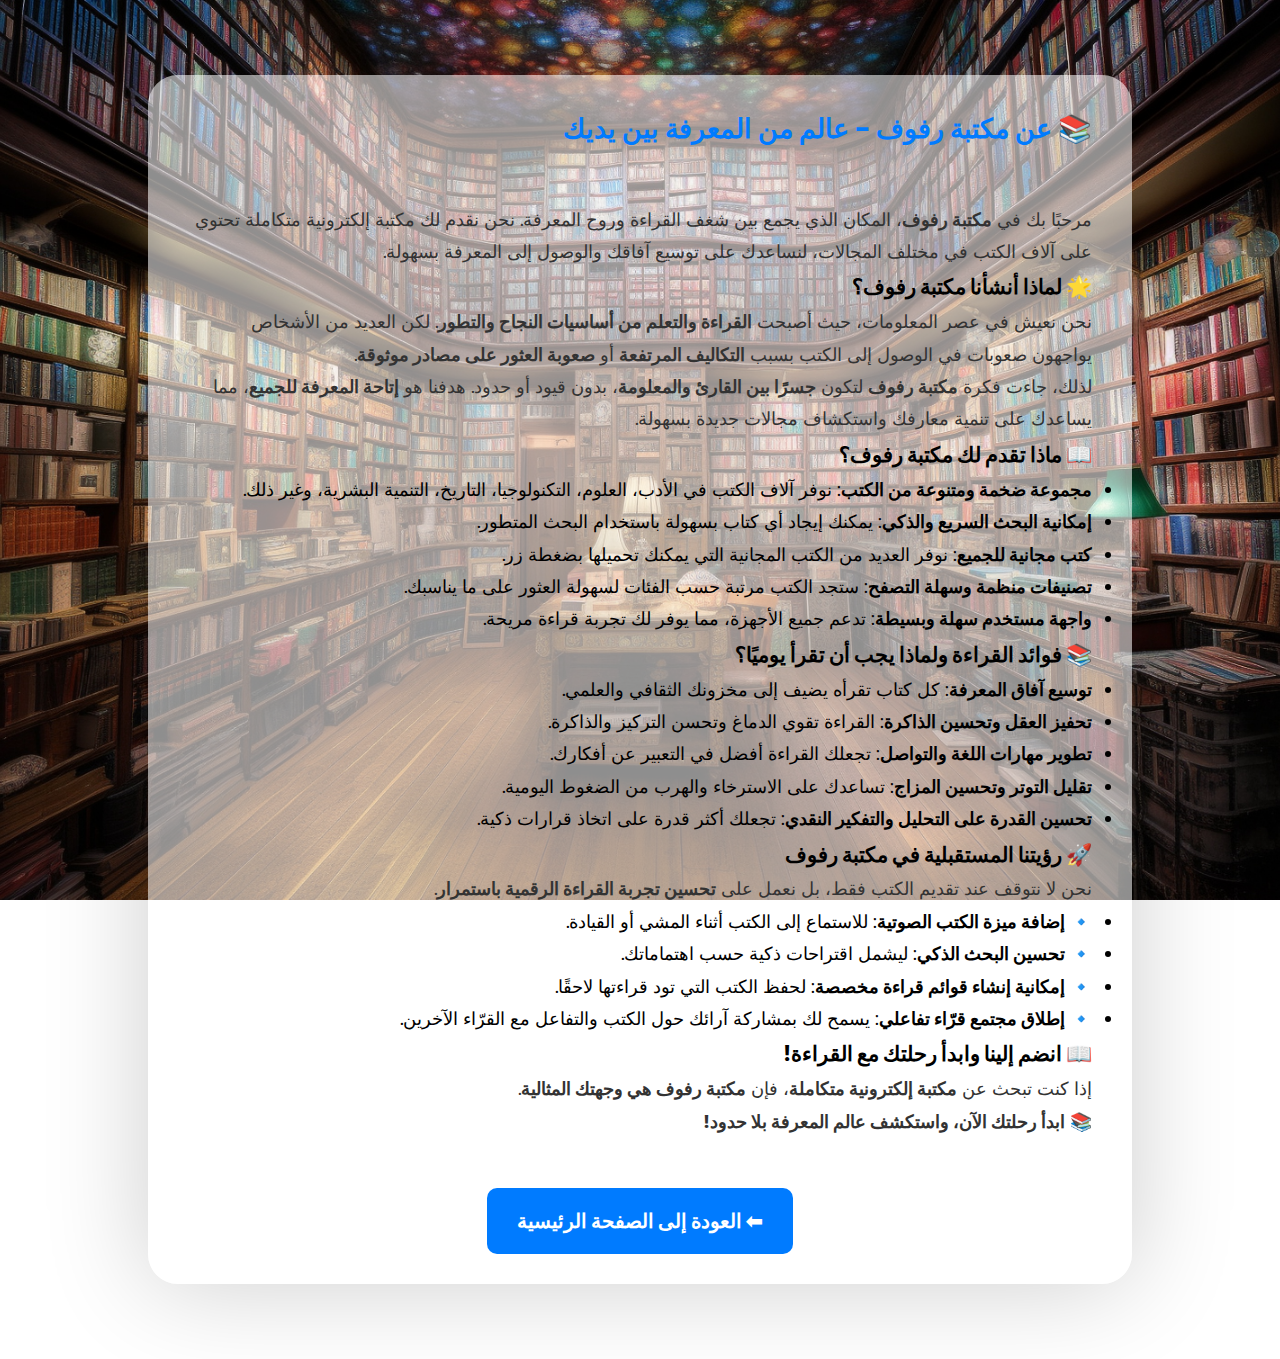
<file: about.html>
<!DOCTYPE html>
<html lang="ar">
<head>
    <meta charset="UTF-8">
    <meta name="viewport" content="width=device-width, initial-scale=1.0">
    <title>عن المكتبة</title>
    <link rel="stylesheet" href="style.css">
    <style>
        body {
            font-family: Arial, sans-serif;
            background: url('images/library-7976837.jpg') no-repeat center center fixed;
            background-size: cover;
            text-align: center;
            padding: 25px;
            margin: 0;
        }

        .about-container {
            background: rgba(255, 255, 255, 0.555);
            padding: 20px;
            border-radius: 30px;
            box-shadow: 0 0 105px rgba(0, 0, 0, 0.2);
            max-width: 1200px;
            width: 80%;
            min-height: 1000px;
            margin: 50px auto;
        }

        .about-container h2 {
            color: #007bff;
            margin-bottom: 50px;
        }

        .about-container p {
            line-height: 1.8;
            color: #333;
        }

        /* زر العودة */
        .button-container {
            display: flex;
            justify-content: center; /* يضمن التمركز الأفقي */
            align-items: center; /* يضمن التمركز العمودي */
            margin-top: 50px;
        }

        .back-button {
            padding: 15px 30px;
            font-size: 20px;
            color: white;
            background-color: #007bff;
            border: none;
            border-radius: 10px;
            cursor: pointer;
            transition: 0.3s;
            text-decoration: none;
            font-weight: bold;
        }

        .back-button:hover {
            background-color: #0056b3;
        }

    </style>
</head>
<body>

    <div class="about-container">
        <section id="about">
            <h2>📚 عن مكتبة رفوف - عالم من المعرفة بين يديك</h2>
            <p>
                مرحبًا بك في <strong>مكتبة رفوف</strong>، المكان الذي يجمع بين شغف القراءة وروح المعرفة.  
                نحن نقدم لك مكتبة إلكترونية متكاملة تحتوي على آلاف الكتب في مختلف المجالات،  
                لنساعدك على توسيع آفاقك والوصول إلى المعرفة بسهولة.
            </p>
        
            <h3>🌟 لماذا أنشأنا مكتبة رفوف؟</h3>
            <p>
                نحن نعيش في عصر المعلومات، حيث أصبحت <strong>القراءة والتعلم من أساسيات النجاح والتطور</strong>.  
                لكن العديد من الأشخاص يواجهون صعوبات في الوصول إلى الكتب بسبب <strong>التكاليف المرتفعة</strong>  
                أو <strong>صعوبة العثور على مصادر موثوقة</strong>.  
            </p>
            <p>
                لذلك، جاءت فكرة <strong>مكتبة رفوف</strong> لتكون <strong>جسرًا بين القارئ والمعلومة</strong>، بدون قيود أو حدود.  
                هدفنا هو <strong>إتاحة المعرفة للجميع</strong>، مما يساعدك على تنمية معارفك واستكشاف مجالات جديدة بسهولة.  
            </p>
        
            <h3>📖 ماذا تقدم لك مكتبة رفوف؟</h3>
            <ul>
                <li><strong>مجموعة ضخمة ومتنوعة من الكتب</strong>: نوفر آلاف الكتب في الأدب، العلوم، التكنولوجيا، التاريخ، التنمية البشرية، وغير ذلك.</li>
                <li><strong>إمكانية البحث السريع والذكي</strong>: يمكنك إيجاد أي كتاب بسهولة باستخدام البحث المتطور.</li>
                <li><strong>كتب مجانية للجميع</strong>: نوفر العديد من الكتب المجانية التي يمكنك تحميلها بضغطة زر.</li>
                <li><strong>تصنيفات منظمة وسهلة التصفح</strong>: ستجد الكتب مرتبة حسب الفئات لسهولة العثور على ما يناسبك.</li>
                <li><strong>واجهة مستخدم سهلة وبسيطة</strong>: تدعم جميع الأجهزة، مما يوفر لك تجربة قراءة مريحة.</li>
            </ul>
        
            <h3>📚 فوائد القراءة ولماذا يجب أن تقرأ يوميًا؟</h3>
            <ul>
                <li><strong>توسيع آفاق المعرفة</strong>: كل كتاب تقرأه يضيف إلى مخزونك الثقافي والعلمي.</li>
                <li><strong>تحفيز العقل وتحسين الذاكرة</strong>: القراءة تقوي الدماغ وتحسن التركيز والذاكرة.</li>
                <li><strong>تطوير مهارات اللغة والتواصل</strong>: تجعلك القراءة أفضل في التعبير عن أفكارك.</li>
                <li><strong>تقليل التوتر وتحسين المزاج</strong>: تساعدك على الاسترخاء والهرب من الضغوط اليومية.</li>
                <li><strong>تحسين القدرة على التحليل والتفكير النقدي</strong>: تجعلك أكثر قدرة على اتخاذ قرارات ذكية.</li>
            </ul>
        
            <h3>🚀 رؤيتنا المستقبلية في مكتبة رفوف</h3>
            <p>
                نحن لا نتوقف عند تقديم الكتب فقط، بل نعمل على <strong>تحسين تجربة القراءة الرقمية باستمرار</strong>.  
            </p>
            <ul>
                <li>🔹 <strong>إضافة ميزة الكتب الصوتية</strong>: للاستماع إلى الكتب أثناء المشي أو القيادة.</li>
                <li>🔹 <strong>تحسين البحث الذكي</strong>: ليشمل اقتراحات ذكية حسب اهتماماتك.</li>
                <li>🔹 <strong>إمكانية إنشاء قوائم قراءة مخصصة</strong>: لحفظ الكتب التي تود قراءتها لاحقًا.</li>
                <li>🔹 <strong>إطلاق مجتمع قرّاء تفاعلي</strong>: يسمح لك بمشاركة آرائك حول الكتب والتفاعل مع القرّاء الآخرين.</li>
            </ul>
        
            <h3>📖 انضم إلينا وابدأ رحلتك مع القراءة!</h3>
            <p>
                إذا كنت تبحث عن <strong>مكتبة إلكترونية متكاملة</strong>، فإن <strong>مكتبة رفوف هي وجهتك المثالية</strong>.  
            </p>
            <p>📚 <strong>ابدأ رحلتك الآن، واستكشف عالم المعرفة بلا حدود!</strong></p>
            <!-- زر العودة في المنتصف -->
            <div class="button-container">
                <a href="index.html" class="back-button">⬅ العودة إلى الصفحة الرئيسية</a>
            </div>

        </section>
    </div>

</body>
</html>
</file>
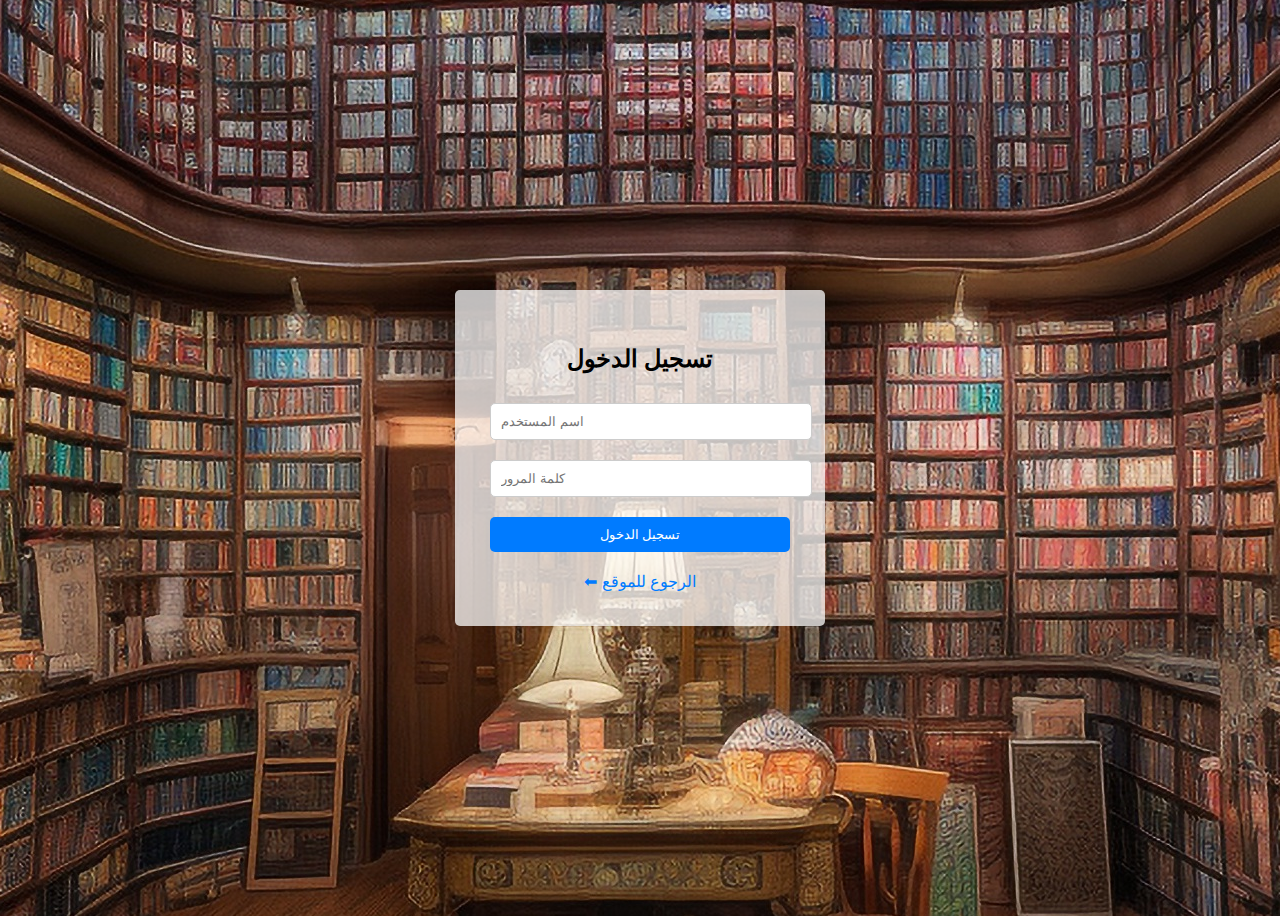
<file: login.html>
<!DOCTYPE html>
<html lang="ar">
<head>
    <meta charset="UTF-8">
    <meta name="viewport" content="width=device-width, initial-scale=1.0">
    <title>تسجيل الدخول</title>
    <style>
        body {
            font-family: Arial, sans-serif;
            background: url('images/library-7976837.jpg') no-repeat center center fixed;
            display: flex;
            justify-content: center;
            align-items: center;
            height: 100vh;
            margin: 10;
        }

        .login-container {
            background: rgba(255, 255, 255, 0.733);
            padding: 35px;
            box-shadow: 0 0 10px rgba(0, 0, 0, 0.1);
            border-radius: 5px;
            text-align: center;
            width: 300px;
        }

        input, button {
            width: 100%;
            padding: 10px;
            margin: 10px 0;
            border: 1px solid #ccc;
            border-radius: 5px;
            
        }

        button {
            background: #007bff;
            color: white;
            border: none;
            cursor: pointer;
            
        }

        button:hover {
            background: #0056b3;
        }

        .back-btn {
            display: block;
            margin-top: 10px;
            text-decoration: none;
            color: #007bff;
            
        }
    </style>
</head>
<body>

    <div class="login-container">
        <h2>تسجيل الدخول</h2>
        <form action="dashboard.html" method="post">
            <input type="text" placeholder="اسم المستخدم" required>
            <input type="password" placeholder="كلمة المرور" required>
            <button type="submit">تسجيل الدخول</button>
        </form>
        <a href="index.html" class="back-btn">⬅ الرجوع للموقع</a>
    </div>

</body>
</html>
</file>
<file: style.css>
@import url('https://fonts.googleapis.com/css2?family=Poppins:wght@100;200;300;400;500;600;700;800;900&display=swap');

* {
    font-family: "Poppins", sans-serif;
    margin: 0;
    padding: 0;
    box-sizing: border-box;
    scroll-behavior: smooth;
}

header {
    background: rgba(0, 0, 0, 0.5);
    border-bottom: 2px solid rgba(255, 255, 255, 0.1);
    box-shadow: 0 2px 5px rgba(0, 0, 0, 0.2);
    backdrop-filter: blur(5px);
    width: 100%;
    position: fixed;
    top: 0;
    z-index: 999;
    display: flex;
    justify-content: space-between;
    align-items: center;
    padding: 15px 100px;
}

.navigation a {
    color: #ffffff;
    text-decoration: none;
    font-size: 1.2em;
    font-weight: 500;
    padding-left: 30px;
}

.navigation a:hover {
    color: #601cfc;
}

section {
    padding: 10px 20px;
}

.main {
    width: 100%;
    min-height: 100vh;
    display: flex;
    align-items: center;
    background: url("images/web_photo.png") no-repeat center center/cover;
    background-attachment: fixed;
}

.text-container {
    text-align: right;
    direction: rtl;
    width: 50%;
    position: absolute;
    right: 0;
    padding: 50px;
}

.main h2 {
    color: #ffffff;
    font-size: 1.4em;
    font-weight: 500;
}

.main h2 span {
    color: #ffed4e;
    font-size: 5em;
    font-weight: 600;
}

.main h3 {
    color: #fff;
    font-size: 2em;
    font-weight: 700;
    margin-bottom: 30px;
}

.logo {
    text-decoration: none;
    color: #f0d227;
    text-transform: uppercase;
    font-weight: 700;
    font-size: 2.2em;
}

.login-btn {
    background: #007bff; /* اللون الأزرق */
    color: white;
    padding: 10px 20px;
    border-radius: 8px;
    font-size: 1.1em;
    text-decoration: none;
    transition: 0.3s ease;
}

.login-btn:hover {
    background: #0056b3; /* لون أزرق أغمق عند التمرير */
}

.main-btn {
    color: #fff;
    background-color: #d5d6db;
    text-decoration: none;
    font-size: 1.1em;
    font-weight: 600;
    display: inline-block;
    padding: 0.9375em 2.1875em;
    letter-spacing: 1px;
    border-radius: 15px;
    margin-bottom: 40px;
    transition: 0.7s ease;
}

.main-btn:hover {
    background-color: #f6f20a;
    transform: scale(1.1);
}

.title {
    text-align: center;
    color: #ffe600;
    font-size: 5em;
    font-weight: 800;
    margin-bottom: 30px;
    border-radius: 15px;
    background-color: rgba(255, 255, 255, 0.33);
}

.content {
    display: flex;
    justify-content: center;
    flex-wrap: wrap;
}

.card {
    background-color: transparent;
    width: 300px;
    box-shadow: 0 5px 25px rgba(1, 1, 1, 0.151);
    border-radius: 30px;
    padding: 10px;
    margin: 15px;
    transition: 0.3s ease;
}

.card:hover {
    transform: scale(1.1);
}

.icon::after {
    content: attr(title);
    position: absolute;
    top: -50px;
    left: 50%;
    transform: translateX(-50%);
    background: rgba(0, 0, 0, 0.7);
    color: rgb(255, 255, 255);
    padding: 5px 10px;
    border-radius: 150px;
    font-size: 20px;
    white-space: nowrap;
    opacity: 0;
    transition: opacity 0.3s ease-in-out;
    pointer-events: none;
}

.icon:hover::after {
    opacity: 1;
}

#contact {
    background: url("./web_photo.png") no-repeat center center / cover;
    padding: 30px 0;
    text-align: center;
}
/* تصغير حجم الأيقونات */
.wrapper {
    display: flex;
    justify-content: center;
    gap: 30px;
    padding: 20px 0;
}

.wrapper .icon {
    background: #ffffff;
    border-radius: 50%;
    width: 50px;
    height: 50px;
    display: flex;
    justify-content: center;
    align-items: center;
    cursor: pointer;
    transition: 0.3s ease;
    font-size: 1.5em;
}

.wrapper .facebook:hover {
    background: #1877f2;
    color: #fff;
}

.wrapper .twitter:hover {
    background: #000000;
    color: #fff;
}

.wrapper .instagram:hover {
    background: #e4405f;
    color: #fff;
}
.wrapper .icon:hover {
    transform: scale(1.1);
}

body {
    background: url("images/web_photo.png") no-repeat center center/cover fixed;
}

.center-link {
    font-weight: bold;
    font-size: 1.2em;
    text-transform: uppercase;
    color: #f4b93a;
    text-decoration: none;
    display: block;
    text-align: center;
    margin-top: 10px;
}

.center-link:hover {
    color: #1a0af6;
}

.search-box {
    display: flex;
    justify-content: center;
    align-items: center;
    gap: 10px;
    margin-top: 10px;
    flex-direction: row-reverse;
}

.search-box input {
    width: 40%;
    padding: 10px;
    font-size: 1.2em;
    border-radius: 5px;
    border: 2px solid #f4b400;
    text-align: right;
    direction: rtl;
}

.search-box button {
    background: #f4b400;
    color: #fff;
    font-size: 1.2em;
    padding: 10px 20px;
    border: none;
    border-radius: 5px;
    cursor: pointer;
}

.search-box button:hover {
    background: #ffcc00;
}

.about-container {
    font-size: 18px;
    line-height: 1.8;
    font-family: 'Tajawal', Arial, sans-serif;
    text-align: right;
    direction: rtl;
}

.latest-books-container {
    display: flex;
    justify-content: center; /* يخلي العنصر في النص أفقيًا */
    align-items: center; /* لو عاوزة تتوسط رأسيًا */
    margin-bottom: 20px;
}

.latest-books-title {
    background: linear-gradient(to right, #ffcc00, #ff6600);
    color: white;
    font-size: 2em;
    font-weight: bold;
    padding: 15px 30px;
    border-radius: 50px;
    display: flex;  /* تغيير من inline-block إلى flex */
    justify-content: center;  /* يضبط النص في النص */
    align-items: center;
    text-align: center;
    margin: 20px auto;
    width: fit-content; /* يخلي العرض على قد المحتوى */
    box-shadow: 0px 4px 10px rgba(0, 0, 0, 0.2);
}
background-size: cover;
background-position: center;
background-attachment: fixed;
</file>
